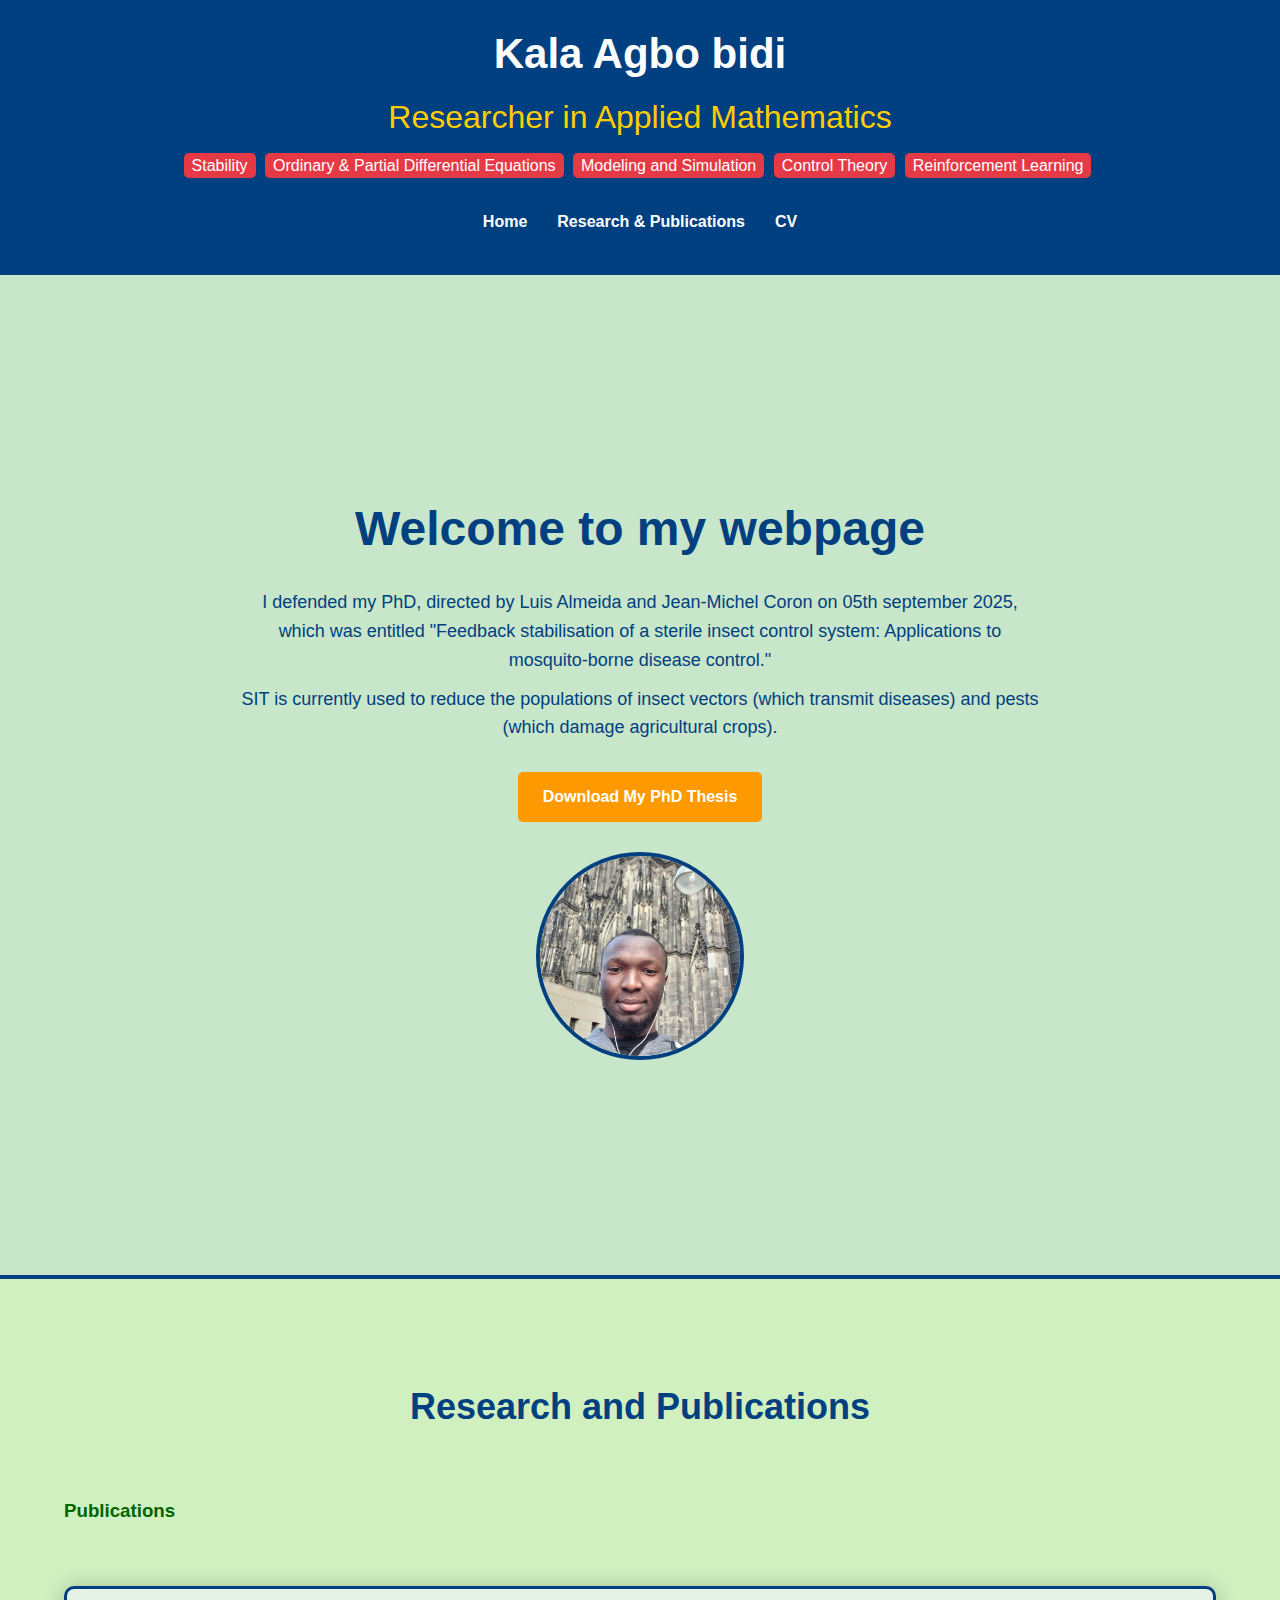
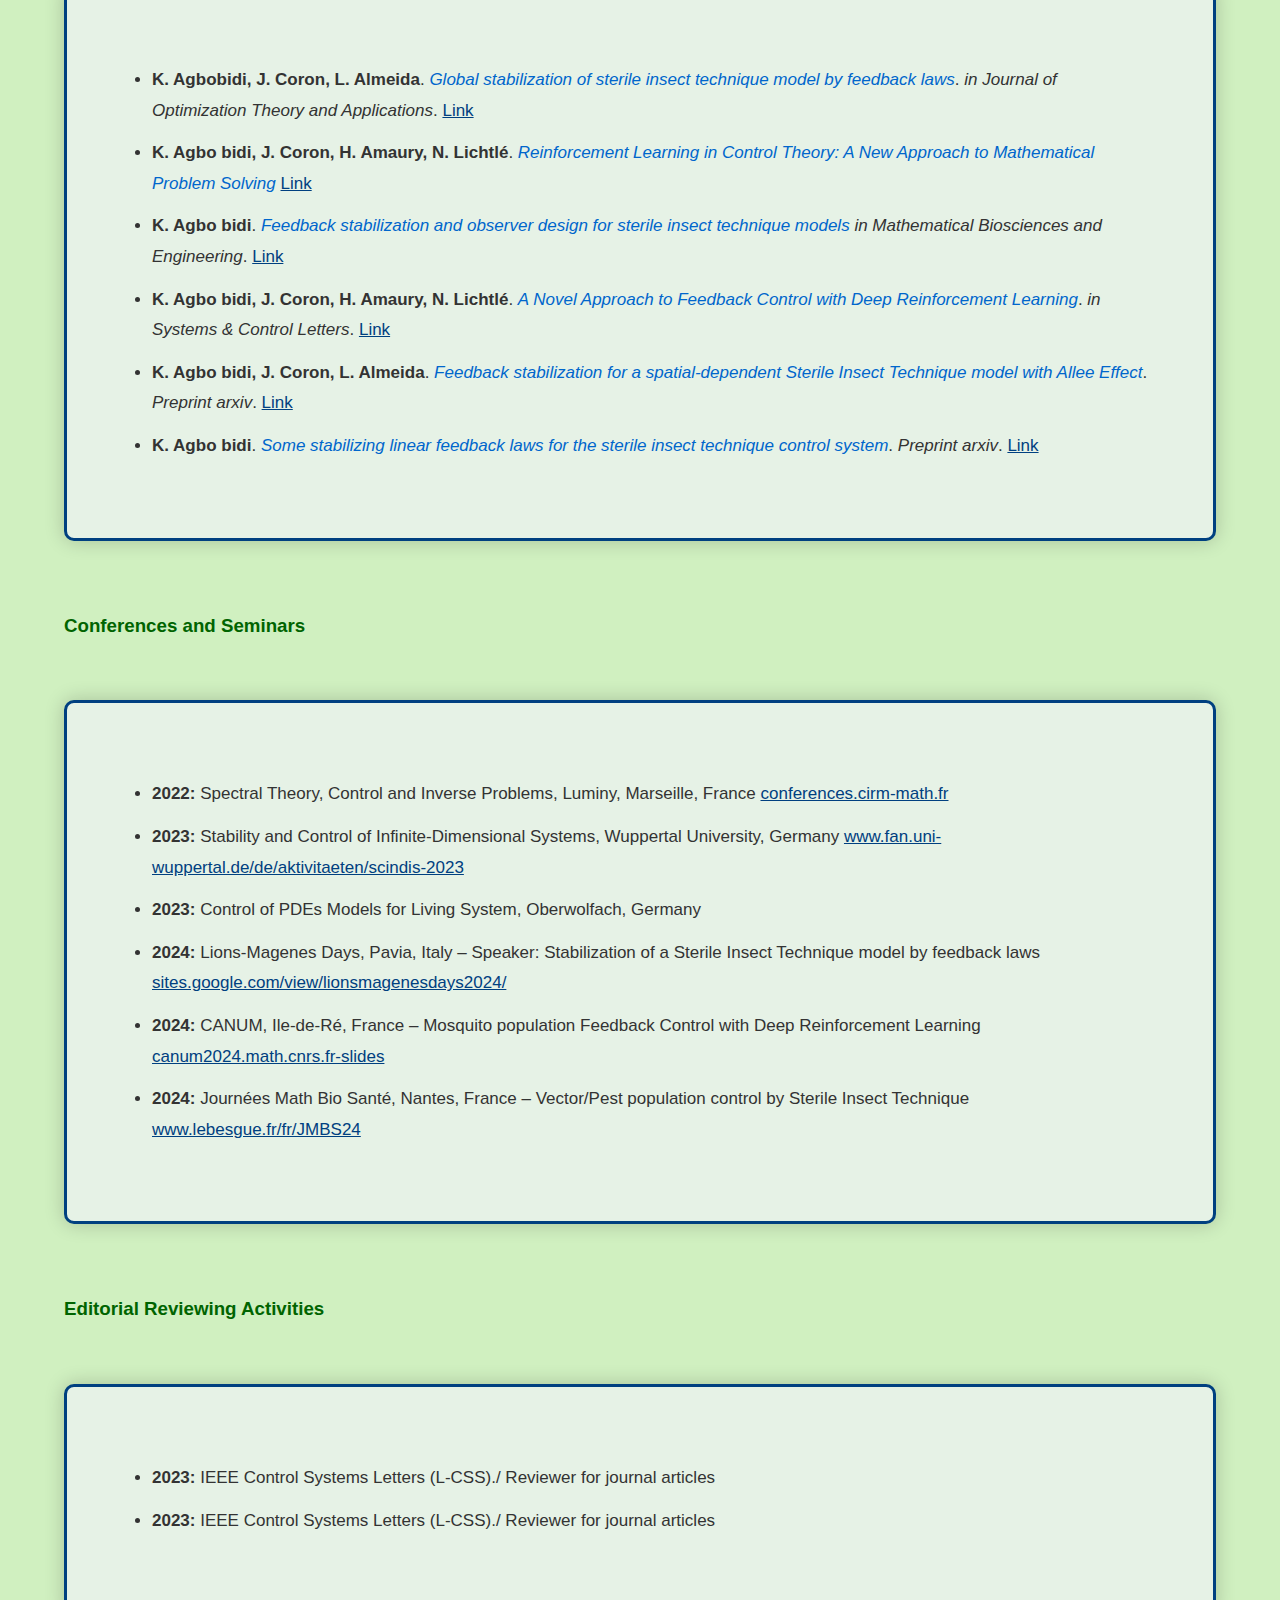
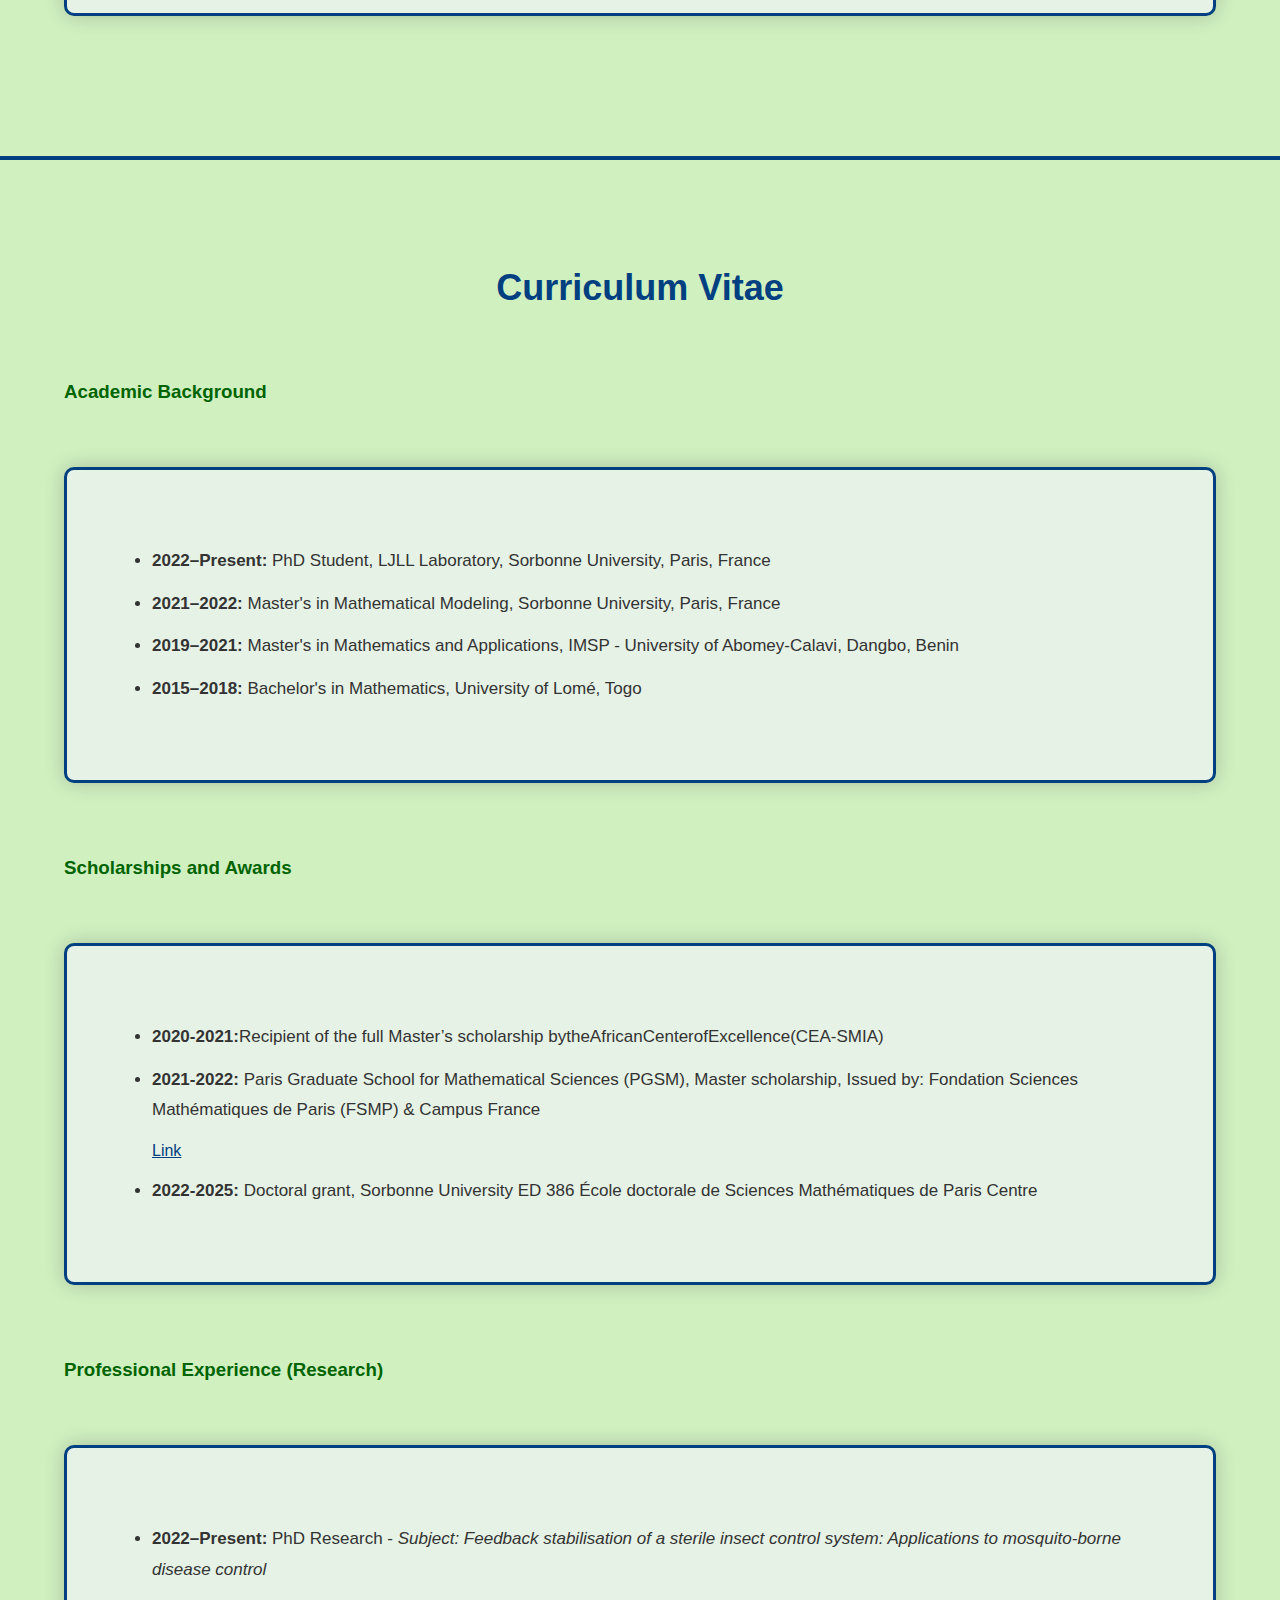
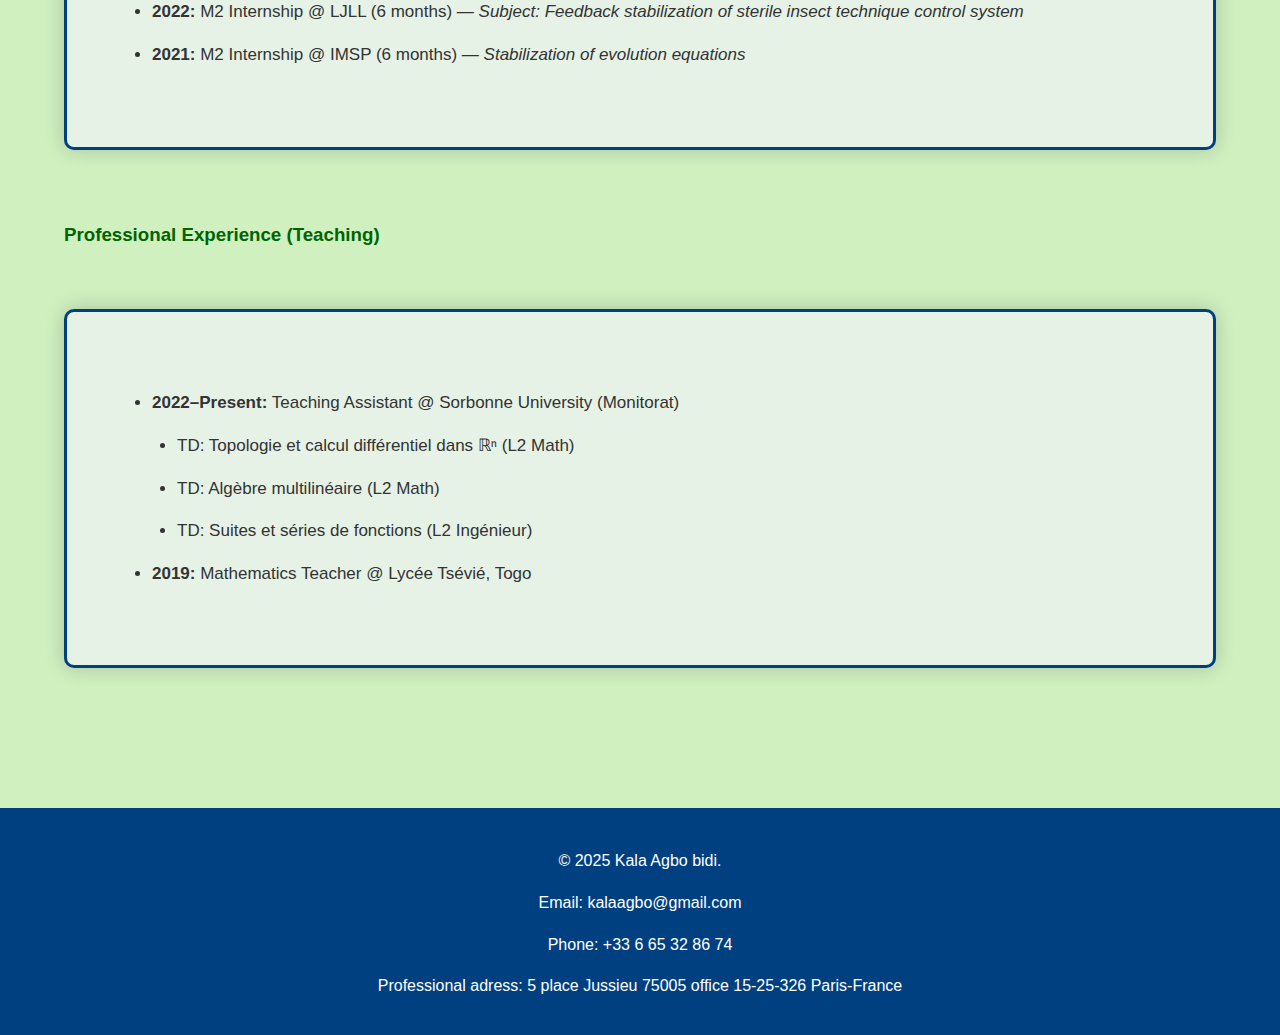
<file: index.html>
<!DOCTYPE html>
<html lang="en">
    <head>
        <meta charset="UTF-8">
        <meta name="viewport" content="width=device-width, initial-scale=1.0">
        
        <!-- Title important pour Google -->
        <title>Kala Agbo bidi</title>
    
        <!-- Meta Description -->
        <meta name="description" content="Homepage of Kala Agbobidi, PhD researcher in Applied Mathematics. Specializing in Control Theory, Dynamical Systems, and Partial Differential Equations (PDEs).">
        
        <!-- Keywords for SEO -->
        <meta name="keywords" content="Kala Agbobidi, Agbobidi, researcher, applied mathematics, control theory, dynamical systems, PDE, reinforcement learning, sterile insect technique, Sorbonne University">
        
        <!-- Author -->
        <meta name="author" content="Kala Agbobidi">
    
        <!-- Google Scholar / Academic metadata -->
        <meta name="citation_author" content="Kala Agbobidi">
        <meta name="citation_title" content="Feedback stabilization of sterile insect technique model by feedback laws">
        <meta name="citation_publication_date" content="2024-06-01">
        <meta name="citation_journal_title" content="Journal of Optimization Theory and Applications">
        <meta name="citation_pdf_url" content="https://kagbobidi.github.io/thesis.pdf">


        <!-- CSS -->
        <link rel="stylesheet" href="style.css">

    </head>
    
    
    <body>
        <!-- Header -->
        <header>
            <h1 style="text-align:center;">Kala Agbo bidi</h1>
            <h2 style="text-align:center;">Researcher in Applied Mathematics</h2>
    
            <!-- Ajout mots-clés en rouge -->
            <div style="text-align:center; margin-top:10px;">
                 <span style="background-color:#e63946; color:white; padding:4px 8px; border-radius:5px; margin-right:5px;">Stability</span>
                 <span style="background-color:#e63946; color:white; padding:4px 8px; border-radius:5px; margin-right:5px;">Ordinary & Partial Differential Equations</span>
                 <span style="background-color:#e63946; color:white; padding:4px 8px; border-radius:5px; margin-right:5px;">Modeling and Simulation</span>
                 <span style="background-color:#e63946; color:white; padding:4px 8px; border-radius:5px; margin-right:5px;">Control Theory</span>
                 <span style="background-color:#e63946; color:white; padding:4px 8px; border-radius:5px; margin-right:5px;">Reinforcement Learning</span>
            </div>
    
            <div class="container">
                <nav>
                    <ul>
                        <li><a href="#home">Home</a></li>
                        <li><a href="#Resreach">Research & Publications</a></li>
                        <li><a href="#CV">CV</a></li>
                    </ul>
                </nav>
            </div>
        </header>
    
    

    <!-- Home Section -->
    <section id="home" class="hero">
         <div class="container home-content">
             <h2>Welcome to my webpage</h2>
             <p>I defended my PhD, directed by Luis Almeida and Jean-Michel Coron on 05th september 2025, which was entitled "Feedback stabilisation of a sterile insect control system: Applications to mosquito-borne disease control."</p>
             <p>SIT is currently used to reduce the populations of insect vectors (which transmit diseases) and pests (which damage agricultural crops).</p>
             <a href="thesis.pdf" class="btn" target="_blank">Download My PhD Thesis</a>


            <!-- Photo -->
            <div class="home-photo">
                 <img src="kalaimg.jpg" alt="Kagbobidi Photo">
            </div>
            
         </div>
    </section>

    <!-- Research and Teaching Section -->
    <section id="Resreach">
        <div class="container">
            <h2>Research and Publications</h2>

            <!-- Conferences and Seminars -->
            

            <!-- Publications -->
            <h3>Publications</h3>
            <div class="cv-card">
                <ul>
                    <li>
                        <span class="author">K. Agbobidi, J. Coron, L. Almeida</span>. 
                        <span class="title">Global stabilization of sterile insect technique model by feedback laws</span>. 
                        <em>in Journal of Optimization Theory and Applications</em>. 
                        <a href="https://doi.org/10.1007/s10957-024-02566-4" target="_blank">Link</a>
                    </li>
                    
                    <li>
                        <span class="author">K. Agbo bidi, J. Coron, H. Amaury, N. Lichtlé</span>. 
                        <span class="title">Reinforcement Learning in Control Theory: A New Approach to Mathematical Problem Solving</span> 
                        <a href="https://openreview.net/forum?id=qRu578CgJD" target="_blank">Link</a>
                    </li>
                    <li>
                        <span class="author">K. Agbo bidi</span>. 
                        <span class="title">Feedback stabilization and observer design for sterile insect technique models</span> 
                        <em>in Mathematical Biosciences and Engineering</em>. 
                        <a href="https://doi.org/10.3934/mbe.2024274" target="_blank">Link</a>
                    </li>
                    <li>
                        <span class="author">K. Agbo bidi, J. Coron, H. Amaury, N. Lichtlé</span>. 
                        <span class="title">A Novel Approach to Feedback Control with Deep Reinforcement Learning</span>.
                        <em>in Systems & Control Letters</em>. 
                        <a href="https://doi.org/10.1016/j.sysconle.2025.106102" target="_blank">Link</a>
                    </li>
                    <li>
                        <span class="author">K. Agbo bidi, J. Coron, L. Almeida</span>. 
                        <span class="title">Feedback stabilization for a spatial-dependent Sterile Insect Technique model with Allee Effect</span>. 
                        <em>Preprint arxiv</em>.
                        <a href="https://arxiv.org/abs/2502.03898" target="_blank">Link</a>
                    </li>
                    <li>
                        <span class="author">K. Agbo bidi</span>. 
                        <span class="title">Some stabilizing linear feedback laws for the sterile insect technique control system</span>. 
                        <em>Preprint arxiv</em>.
                        <a href="https://doi.org/10.48550/arXiv.2503.12986" target="_blank">Link</a>
                    </li>
                </ul>
                
            </div>
            <h3>Conferences and Seminars</h3>
            <div class="cv-card">
                <ul>
                    <li><strong>2022:</strong> Spectral Theory, Control and Inverse Problems, Luminy, Marseille, France 
                        <a href="https://conferences.cirm-math.fr/2740.html" target="_blank">conferences.cirm-math.fr</a>
                    </li>
                    <li><strong>2023:</strong> Stability and Control of Infinite-Dimensional Systems, Wuppertal University, Germany 
                        <a href="https://www.fan.uni-wuppertal.de/de/aktivitaeten/scindis-2023" target="_blank">www.fan.uni-wuppertal.de/de/aktivitaeten/scindis-2023</a>
                    </li>
                    <li><strong>2023:</strong> Control of PDEs Models for Living System, Oberwolfach, Germany</li>
                    <li><strong>2024:</strong> Lions-Magenes Days, Pavia, Italy – Speaker: Stabilization of a Sterile Insect Technique model by feedback laws 
                        <a href="https://sites.google.com/view/lionsmagenesdays2024/" target="_blank">sites.google.com/view/lionsmagenesdays2024/</a>
                    </li>
                    <li><strong>2024:</strong> CANUM, Ile-de-Ré, France – Mosquito population Feedback Control with Deep Reinforcement Learning 
                        <a href="https://canum2024.math.cnrs.fr/fr/programme/minisymposia/" target="_blank">canum2024.math.cnrs.fr-slides</a>
                    </li>
                    <li><strong>2024:</strong> Journées Math Bio Santé, Nantes, France – Vector/Pest population control by Sterile Insect Technique 
                        <a href="https://www.lebesgue.fr/fr/JMBS24" target="_blank">www.lebesgue.fr/fr/JMBS24</a>
                    </li>
                </ul>
            </div>

            <h3>Editorial Reviewing Activities</h3>
            <div class="cv-card">
                <ul>
                    <li><strong>2023:</strong> IEEE Control Systems Letters (L-CSS)./ Reviewer for journal articles
                    </li>
                    <li><strong>2023:</strong> IEEE Control Systems Letters (L-CSS)./ Reviewer for journal articles
                    </li>
                </ul>
            </div>
            
            
        </div>
    </section>



    <!-- CV Section -->
    <section id="CV">
        <div class="container">
            <h2>Curriculum Vitae</h2>

            <!-- Academic Background -->
            <h3>Academic Background</h3>
            <div class="cv-card">
                <ul>
                    <li><strong>2022–Present:</strong> PhD Student, LJLL Laboratory, Sorbonne University, Paris, France</li>
                    <li><strong>2021–2022:</strong> Master's in Mathematical Modeling, Sorbonne University, Paris, France</li>
                    <li><strong>2019–2021:</strong> Master's in Mathematics and Applications, IMSP - University of Abomey-Calavi, Dangbo, Benin</li>
                    <li><strong>2015–2018:</strong> Bachelor's in Mathematics, University of Lomé, Togo</li>
                </ul>
            </div>

            <!-- Scholarships and Awards -->
            <h3>Scholarships and Awards</h3>
            <div class="cv-card">
                <ul>
                    <li><Strong>2020-2021:</strong>Recipient of the full Master’s scholarship bytheAfricanCenterofExcellence(CEA-SMIA)</li>
                    <li><Strong>2021-2022:</strong> Paris Graduate School for Mathematical Sciences (PGSM), Master scholarship, Issued by: Fondation Sciences Mathématiques de Paris (FSMP) & Campus France</li>
                        <a href="https://www.sciencesmaths-paris.fr/en/pgsm-master" target="_blank">Link</a>
                    <li><Strong>2022-2025:</strong> Doctoral grant, Sorbonne University ED 386 École doctorale de Sciences Mathématiques de Paris Centre</li>
                </ul>
            </div>
            

            <!-- Professional Experience (Research) -->
            <h3>Professional Experience (Research)</h3>
            <div class="cv-card">
                <ul>
                    <li><strong>2022–Present:</strong> PhD Research - <em>Subject: Feedback stabilisation of a sterile insect control system: Applications to mosquito-borne disease control</em></li>
                    <li><strong>2022:</strong> M2 Internship @ LJLL (6 months) — <em>Subject: Feedback stabilization of sterile insect technique control system</em></li>
                    <li><strong>2021:</strong> M2 Internship @ IMSP (6 months) — <em>Stabilization of evolution equations</em></li>
                </ul>
            </div>
            

            <!-- Professional Experience (Teaching) -->
            <h3>Professional Experience (Teaching)</h3>
            <div class="cv-card">
                <ul>
                    <li><strong>2022–Present:</strong> Teaching Assistant @ Sorbonne University (Monitorat)
                        <ul>
                            <li>TD: Topologie et calcul différentiel dans ℝⁿ (L2 Math)</li>
                            <li>TD: Algèbre multilinéaire (L2 Math)</li>
                            <li>TD: Suites et séries de fonctions (L2 Ingénieur)</li>
                        </ul>
                    </li>
                    <li><strong>2019:</strong> Mathematics Teacher @ Lycée Tsévié, Togo</li>
                </ul>
            </div>
            
        </div>
    </section>

    


    <!-- Footer -->
    <footer>
        <p>&copy; 2025 Kala Agbo bidi. </p>
        <p>Email: kalaagbo@gmail.com</p>
        <p>Phone: +33 6 65 32 86 74</p>
        <p>Professional adress: 5 place Jussieu 75005 office 15-25-326 Paris-France</p>
    </footer>
</body>
</html>
</file>
<file: style.css>
/* =========================
   Global Styles
========================= */
body {
    font-family: Arial, sans-serif;
    margin: 0;
    padding: 0;
    line-height: 1.6;
    color: #333;
    background-color: #d0f0c0; /* Vert clair global */
}

/* Container */
.container {
    width: 90%;
    max-width: 1200px;
    margin: 0 auto;
    padding: 20px 0;
}

/* =========================
   Header
========================= */
header {
    background: #004080;
    color: #fff;
    padding: 20px 0;
    position: sticky;
    top: 0;
    z-index: 100;
}

header h1 {
    margin: 0;
    text-align: center;
}

header nav ul {
    list-style: none;
    display: flex;
    justify-content: center;
    padding: 0;
    margin: 10px 0 0 0;
}

header nav ul li {
    margin: 0 15px;
}

header nav ul li a {
    color: #fff;
    text-decoration: none;
    font-weight: bold;
}

header nav ul li a:hover {
    text-decoration: underline;
}

header h1 {
    font-size: 42px;
    margin: 0;
    color: #fff;
    text-align: center;
}

header h2 {
    font-size: 32px;
    margin: 5px 0 0 0;
    font-weight: normal;
    color: #ffcc00; /* exemple : jaune pour contraster */
    text-align: center;
}


/* =========================
   Home Section
========================= */
.hero {
    background-color: #c8e6c9; /* bande de vert clair pour Home */
    color: #004080;
    min-height: 100vh;
    display: flex;
    flex-direction: column;
    justify-content: center;
    text-align: center;
    padding: 50px 20px;
    border-bottom: 4px solid #004080;
}

.hero h2 {
    font-size: 48px;
    margin-bottom: 20px;
}

.hero p {
    font-size: 18px;
    max-width: 800px;
    margin: 10px auto;
}

.hero .btn {
    display: inline-block;
    background: #ff9900;
    color: #fff;
    padding: 12px 25px;
    margin-top: 20px;
    text-decoration: none;
    border-radius: 5px;
    font-weight: bold;
    transition: background 0.3s;
}

.hero .btn:hover {
    background: #e68a00;
}

/* Home Photo */
.home-photo {
    text-align: center;
    margin: 30px 0;
}

.home-photo img {
    width: 200px;
    height: 200px;
    border-radius: 50%;
    object-fit: cover;
    border: 4px solid #004080;
}

/* Contact below photo */
.home-contact {
    text-align: center;
    font-size: 16px;
    margin-bottom: 40px;
}

.home-contact p {
    margin: 5px 0;
}

.author {
    font-weight: bold;
}

.title {
    font-style: italic;
    color: #0066cc; /* bleu */
}


/* =========================
   Sections Style (CV, Research)
========================= */
section {
    padding: 50px 0;
    border-bottom: 4px solid #004080;
}

/* Section Titles */
section h2 {
    text-align: center;
    margin-bottom: 60px;
    color: #004080;
    font-size: 36px;
}

/* Subsection Titles */
section h3 {
    margin-bottom: 45px;
    color: #006400;
}

/* CV / Research Cards */
.cv-card.awards {
    font-family: "Georgia", "Times New Roman", serif;
    font-size: 1.1em;
    font-style: italic; /* si tu veux un effet académique */
    border: 2px solid #0044cc; /* même cadre bleu */
    padding: 15px;
    border-radius: 8px;
    margin-bottom: 20px;
}

.cv-card {
    background: #e6f2e6; /* vert très clair */
    padding: 60px;        /* grand espace intérieur */
    border-radius: 10px;
    max-width: 1050px;     /* largeur large */
    margin: 60px auto 70px auto;
    text-align: left;
    box-shadow: 0 0 20px rgba(0,0,0,0.2);
    border: 3px solid #004080; /* contour bleu */
}

/* Paragraphes et listes dans cv-card */
.cv-card p, .cv-card li {
    margin: 12px 0;
    font-size: 17px;
    line-height: 1.8;
}

.cv-card a {
    color: #004080;
    text-decoration: underline;
}

.cv-card ul {
    padding-left: 25px;
    list-style-type: disc;
}

/* =========================
   Footer
========================= */
footer {
    background: #004080;
    color: #fff;
    text-align: center;
    padding: 20px 0;
}

/* =========================
   Responsive
========================= */
@media (max-width: 768px) {
    .hero h2 {
        font-size: 32px;
    }

    .hero p {
        font-size: 16px;
    }

    .cv-card {
        padding: 25px;
        max-width: 100%;
    }

    header nav ul {
        flex-direction: column;
    }

    header nav ul li {
        margin: 10px 0;
    }
}
</file>
